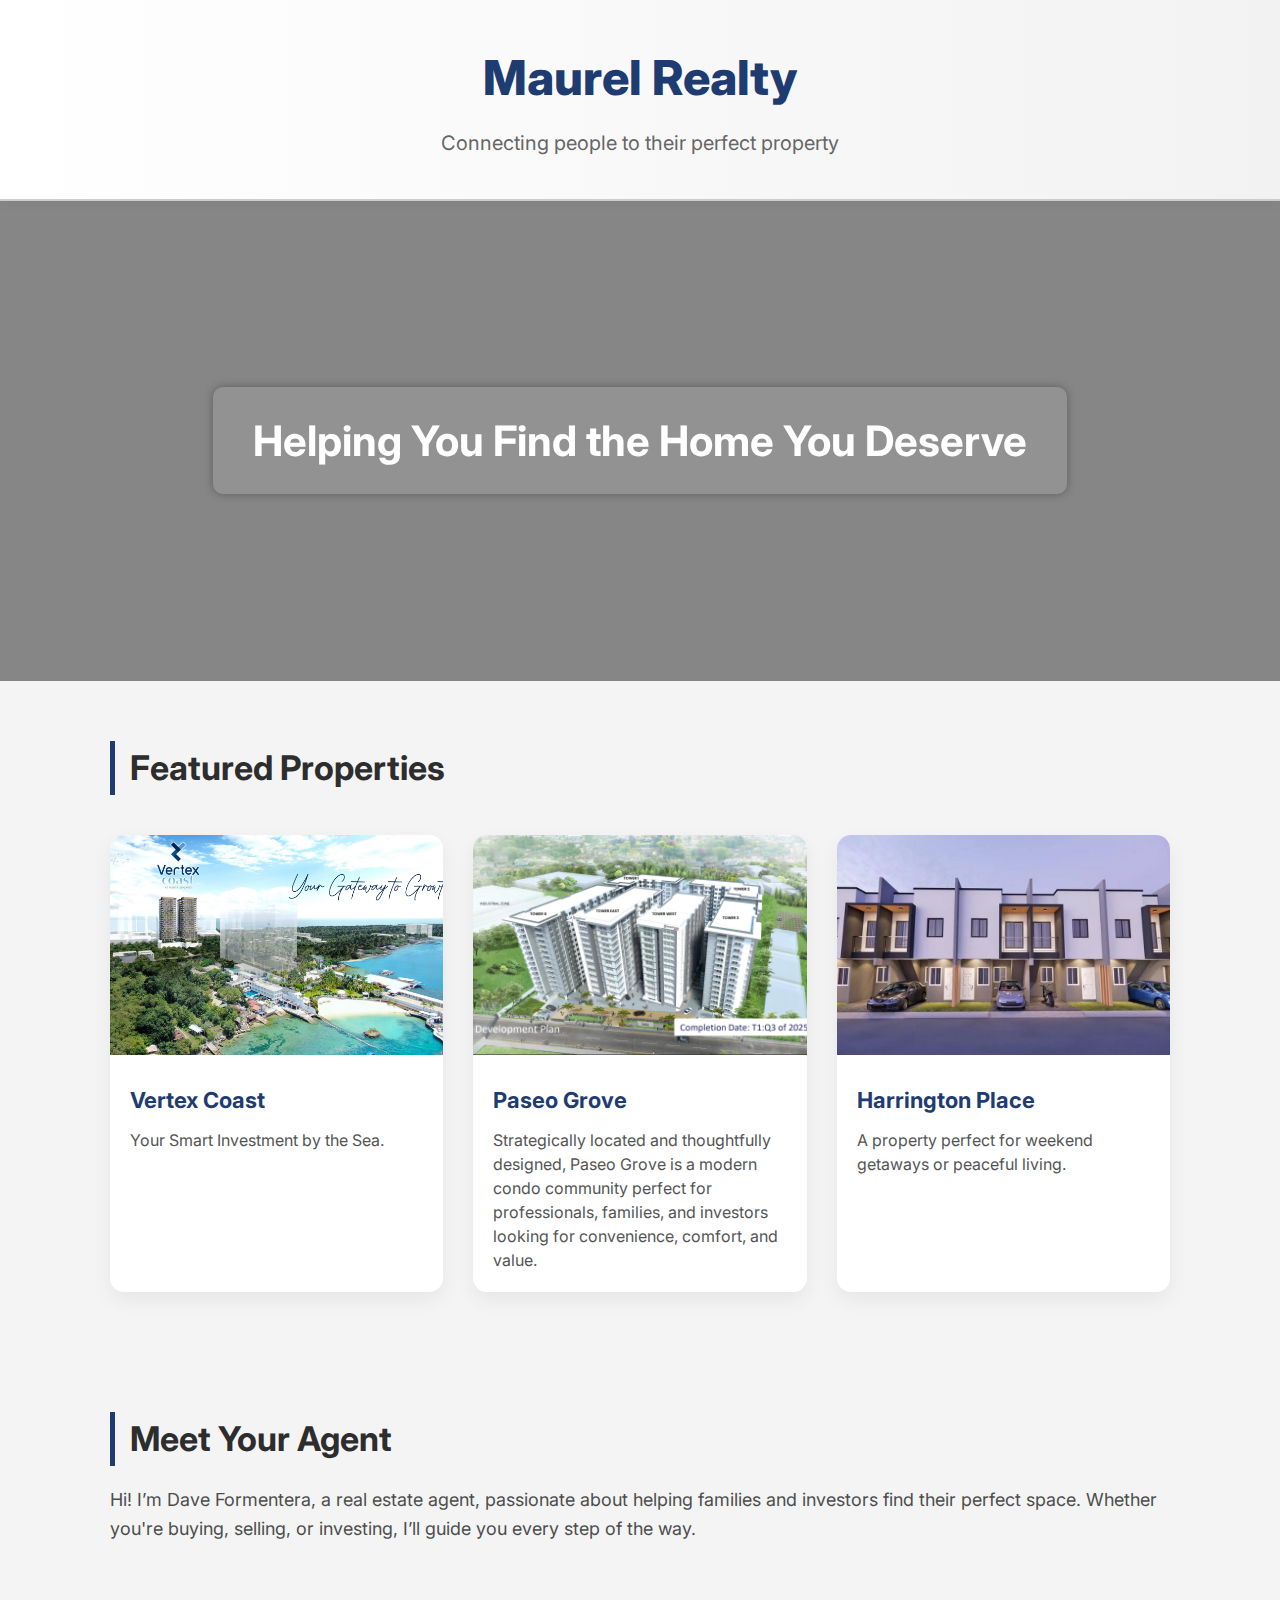
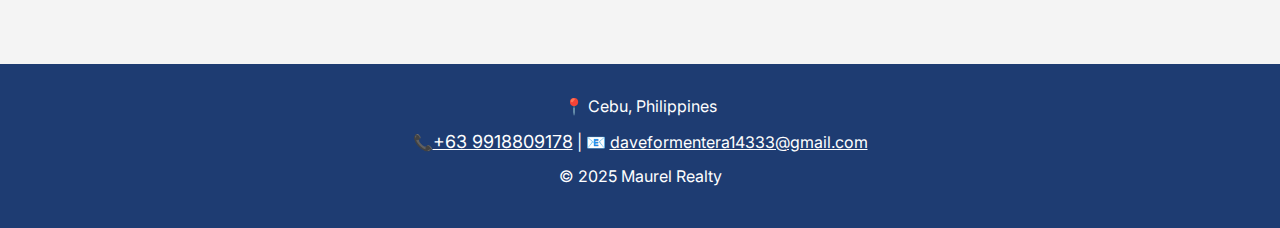
<file: index.html>
<!DOCTYPE html>
<html lang="en">
<head>
  <meta charset="UTF-8" />
  <meta name="viewport" content="width=device-width, initial-scale=1.0"/>
  <title>Your Dream Home - Real Estate Agent</title>
  <link href="https://fonts.googleapis.com/css2?family=Inter:wght@400;600;800&display=swap" rel="stylesheet">
  <link rel="shortcut icon" href="faviconMR.png" type="image/x-icon">
  <link rel="stylesheet" href="styles.css">
</head>

<body>

  <header>
    <h1>Maurel Realty</h1>
    <p>Connecting people to their perfect property</p>
  </header>

  <section class="hero">
    <h2>Helping You Find the Home You Deserve</h2>
  </section>

  <section class="section">
    <h3>Featured Properties</h3>
    <div class="cards">
      <div class="card">
        <a href="vertex.html">
          <img src="vertex1 (1).png" alt="Vertex Coast">
        </a>  
        <div class="card-body">
          <h4>Vertex Coast</h4>
          <p>Your Smart Investment by the Sea.</p>
        </div>
      </div>
      <div class="card">
        <a href="paseogrove.html">
          <img src="paseogrove.png" alt="Paseo Grove">
        </a>
        <div class="card-body">
          <h4>Paseo Grove</h4>
          <p>Strategically located and thoughtfully designed, 
            Paseo Grove is a modern condo community perfect for professionals, families, and 
            investors looking for convenience, comfort, and value.</p>
        </div>
      </div>
      <div class="card">
        <img src="harrington.jpg" alt="Cottage">
        <div class="card-body">
          <h4>Harrington Place</h4>
          <p>A property perfect for weekend getaways or peaceful living.</p>
        </div>
      </div>
    </div>
  </section>

  <section class="section">
    <h3>Meet Your Agent</h3>
    <p>Hi! I’m Dave Formentera, a real estate agent, passionate about helping families and 
        investors find their perfect space. Whether you're buying, selling, or investing, 
        I’ll guide you every step of the way.</p>
  </section>

  <footer>
    <p>📍 Cebu, Philippines</p>
    <p>📞<a href="tel:09918809178" style="font-size: 18px; color: white; text-decoration: underline;">+63 9918809178</a>
       | 📧 <a href="mailto:daveformentera14333@gmail.com" style="text-decoration: underline; color: white;">daveformentera14333@gmail.com</a></p>
    <p>&copy; 2025 Maurel Realty </p>
  </footer>

</body>
</html>
</file>
<file: styles.css>
* {
  margin: 0;
  padding: 0;
  box-sizing: border-box;
}

body {
  font-family: 'Inter', sans-serif;
  color: #1f1f1f;
  background: #f4f4f4;
  line-height: 1.6;
}

/* HEADER */
header {
  background: linear-gradient(to right, #fff, #f2f2f2);
  padding: 40px 20px;
  text-align: center;
  border-bottom: 2px solid #ccc;
  box-shadow: 0 4px 10px rgba(0, 0, 0, 0.03);
}

header h1 {
  font-size: 48px;
  font-weight: 800;
  color: #1e3c72;
}

header p {
  margin-top: 10px;
  font-size: 20px;
  color: #666;
}

/* HERO SECTION */
.hero {
  background: url('https://images.unsplash.com/photo-1568605114967-8130f3a36994') no-repeat center center/cover;
  height: 480px;
  display: flex;
  align-items: center;
  justify-content: center;
  color: white;
  text-align: center;
  position: relative;
}

.hero::before {
  content: "";
  position: absolute;
  inset: 0;
  background-color: rgba(0, 0, 0, 0.45);
}

.hero h2 {
  font-size: 42px;
  position: relative;
  z-index: 1;
  padding: 20px 40px;
  border-radius: 10px;
  background-color: rgba(255, 255, 255, 0.1);
  backdrop-filter: blur(5px);
  box-shadow: 0 0 10px rgba(0,0,0,0.3);
}

/* SECTION */
.section {
  padding: 60px 20px;
  max-width: 1100px;
  margin: auto;
}

.section h3 {
  font-size: 34px;
  margin-bottom: 20px;
  color: #2d2d2d;
  border-left: 5px solid #1e3c72;
  padding-left: 15px;
}

.section p {
  font-size: 18px;
  color: #4d4d4d;
  margin-top: 10px;
}

/* CARDS */
.cards {
  display: grid;
  grid-template-columns: repeat(auto-fit, minmax(280px, 1fr));
  gap: 30px;
  margin-top: 40px;
}

.card {
  background: white;
  border-radius: 14px;
  overflow: hidden;
  box-shadow: 0 8px 20px rgba(0, 0, 0, 0.06);
  transition: transform 0.3s ease, box-shadow 0.3s ease;
}

.card:hover {
  transform: translateY(-5px);
  box-shadow: 0 10px 30px rgba(0, 0, 0, 0.1);
}

.card img {
  width: 100%;
  height: 220px;
  object-fit: cover;
  transition: transform 0.4s ease;
}

.card:hover img {
  transform: scale(1.05);
}

.card-body {
  padding: 20px;
}

.card-body h4 {
  font-size: 22px;
  margin-bottom: 10px;
  color: #1e3c72;
}

.card-body p {
  font-size: 16px;
  color: #555;
  line-height: 1.5;
}

/* FOOTER */
footer {
  background: #1e3c72;
  color: #fff;
  text-align: center;
  padding: 30px 20px;
  margin-top: 60px;
}

footer p {
  margin-bottom: 8px;
  font-size: 16px;
}

/* CONTACT LINKS IN FOOTER */
footer a {
  color: #f9f9f9;
  text-decoration: underline;
}

footer a:hover {
  color: #ffd700;
}

/* RESPONSIVE */
@media (max-width: 768px) {
  header h1 {
    font-size: 36px;
  }

  .hero h2 {
    font-size: 28px;
  }

  .section h3 {
    font-size: 26px;
  }
}

@media (max-width: 480px) {
  .card-body h4 {
    font-size: 18px;
  }

  .card-body p {
    font-size: 14px;
  }

  .hero {
    height: 320px;
  }

  .hero h2 {
    font-size: 20px;
    padding: 15px;
  }

  header h1 {
    font-size: 28px;
  }

  header p {
    font-size: 16px;
  }
}
</file>
